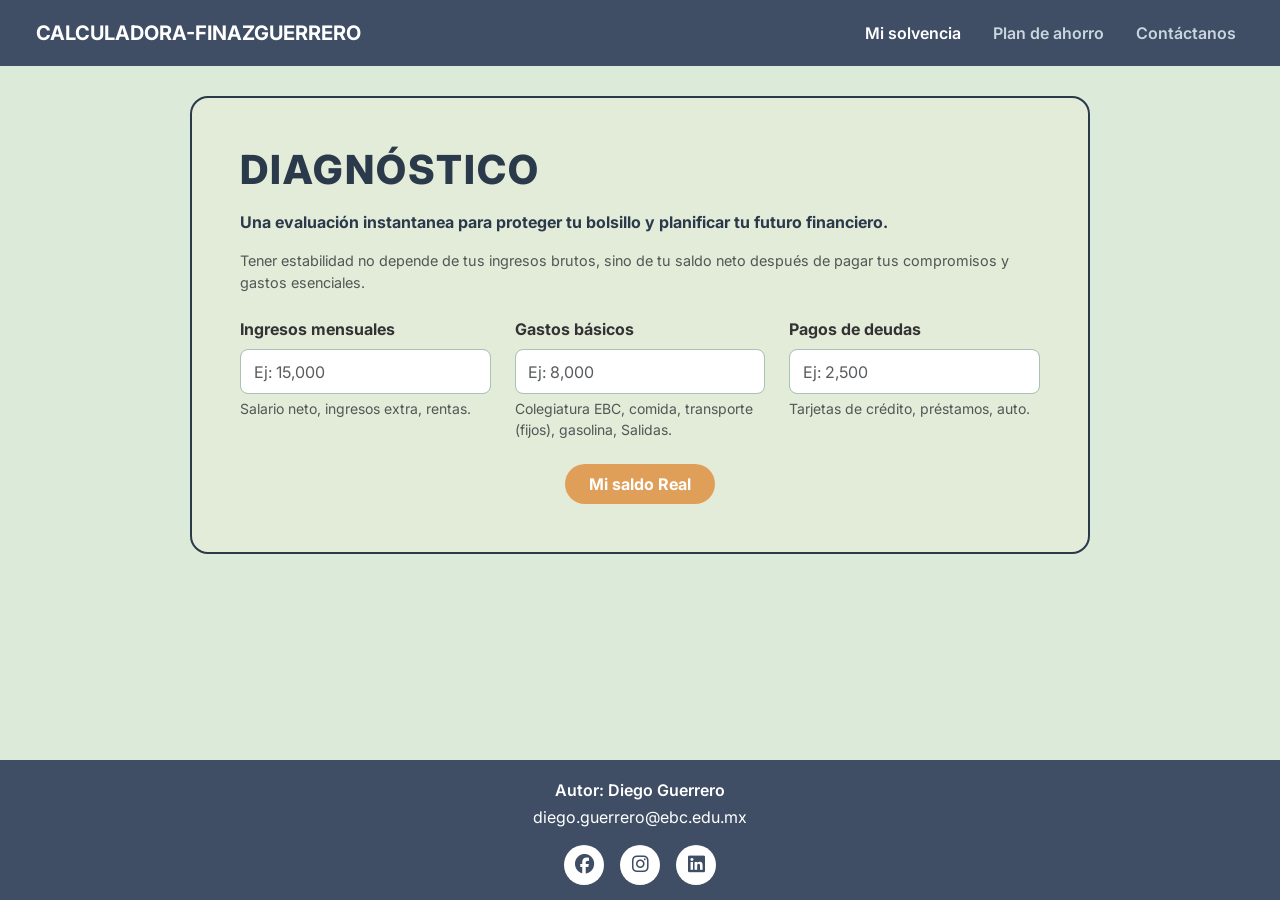
<file: index.html>
<!DOCTYPE html>
<html lang="es">
<head>
    <meta charset="UTF-8">
    <meta name="description" content="Calculadora para evaluar el estado financiero personal de Diego Guerrero">
    <meta name="keywords" content="Finanzas, Presupuesto, Salario, Gastos, Ahorro, Finanzas Warrior">
    <meta name="author" content="Diego Guerrero">
    <meta name="viewport" content="width=device-width, initial-scale=1.0">

    <!-- Bootstrap 5 CSS -->
    <link href="https://cdn.jsdelivr.net/npm/bootstrap@5.3.8/dist/css/bootstrap.min.css" rel="stylesheet">

    <!-- FontAwesome para iconos -->
    <link rel="stylesheet" href="https://cdnjs.cloudflare.com/ajax/libs/font-awesome/6.4.0/css/all.min.css">

    <!-- Google Fonts: Inter -->
    <link href="https://fonts.googleapis.com/css2?family=Inter:wght@300;400;600;700&display=swap" rel="stylesheet">

    <!-- Estilos personalizados -->
    <link rel="stylesheet" href="style.css">
    <title>CALCULADORA-FINAZGUERRERO | Diagnóstico</title>
</head>

<body>

    <!-- Menú de navegación principal -->
    <nav class="navbar navbar-expand-lg navbar-custom fixed-top">
        <div class="container-fluid">
            <a class="navbar-brand" href="#">CALCULADORA-FINAZGUERRERO</a>
            
            <button class="navbar-toggler" type="button" data-bs-toggle="offcanvas" data-bs-target="#offcanvasMenu" aria-controls="offcanvasMenu" aria-label="Toggle navigation">
                <span class="navbar-toggler-icon"></span>
            </button>
            
            <div class="collapse navbar-collapse" id="navbarNavDesktop">
                <ul class="navbar-nav ms-auto">
                    <li class="nav-item">
                        <a class="nav-link active" aria-current="page" href="#calculadora">Mi solvencia</a>
                    </li>
                    <li class="nav-item">
                        <a class="nav-link" href="index1.html">Plan de ahorro</a>
                    </li>
                    <li class="nav-item">
                        <a class="nav-link" href="#main-footer">Contáctanos</a>
                    </li>
                </ul>
            </div>
        </div>
    </nav>

    <!-- Menú OFFCANVAS para móviles -->
    <div class="offcanvas offcanvas-end" tabindex="-1" id="offcanvasMenu" aria-labelledby="offcanvasMenuLabel">
      <div class="offcanvas-header">
        <h5 class="offcanvas-title" id="offcanvasMenuLabel">MENÚ FINANCIERO</h5>
        <button type="button" class="btn-close btn-close-white" data-bs-dismiss="offcanvas" aria-label="Close"></button>
      </div>
      <div class="offcanvas-body">
        <ul class="navbar-nav justify-content-end flex-grow-1 pe-3">
            <li class="nav-item">
                <a class="nav-link active" aria-current="page" href="#calculadora" data-bs-dismiss="offcanvas">Mi Balance</a>
            </li>
            <li class="nav-item">
                <a class="nav-link" href="index1.html">¿Qué es 50/30/20?</a>
            </li>
            <li class="nav-item">
                <a class="nav-link" href="#main-footer" data-bs-dismiss="offcanvas">¿Dudas?</a>
            </li>
        </ul>
      </div>
    </div>

    <!-- Sección principal de la CALCULADORA -->
    <main class="container my-5 pt-5" id="calculadora">
        <div class="calculator-card p-4 p-md-5 mx-auto">
            <h1 class="title mb-3">DIAGNÓSTICO</h1>
            <p class="subtitle fw-bold">Una evaluación instantanea para proteger tu bolsillo y planificar tu futuro financiero.</p>
            <p class="subtitle-description text-muted mb-4">Tener estabilidad no depende de tus ingresos brutos, sino de tu saldo neto después de pagar tus compromisos y gastos esenciales.</p>

            <form>
                <div class="row g-4">
                    <div class="col-12 col-md-6 col-lg-4">
                        <label for="monthlyIncome" class="form-label fw-bold">Ingresos mensuales</label>
                        <input type="number" class="form-control" id="monthlyIncome" placeholder="Ej: 15,000">
                        <small class="text-muted d-block mt-1">Salario neto, ingresos extra, rentas.</small>
                    </div>

                    <div class="col-12 col-md-6 col-lg-4">
                        <label for="livingExpenses" class="form-label fw-bold">Gastos básicos</label>
                        <input type="number" class="form-control" id="livingExpenses" placeholder="Ej: 8,000">
                        <small class="text-muted d-block mt-1">Colegiatura EBC, comida, transporte (fijos), gasolina, Salidas.</small>
                    </div>

                    <div class="col-12 col-md-6 col-lg-4">
                        <label for="debtPayments" class="form-label fw-bold">Pagos de deudas</label>
                        <input type="number" class="form-control" id="debtPayments" placeholder="Ej: 2,500">
                        <small class="text-muted d-block mt-1">Tarjetas de crédito, préstamos, auto.</small>
                    </div>
                </div>

                <div class="text-center mt-4">
                    <button type="button" class="btn btn-calc rounded-pill px-4 py-2" onclick="calculatePersonalSolvency()">Mi saldo Real</button>
                </div>
            </form>

            <!-- Sección de Resultados Oculta al Inicio -->
            <div id="resultContainer" class="mt-5 text-center d-none animate-fade-in">
                <h3 class="title fs-4">Mi saldo Real</h3>
                <div id="resultValue" class="display-4 fw-bold my-2">--</div>
                <div id="resultAnalysis" class="fw-semibold mt-3">Ingresa tus datos para calcular.</div>

                <div class="progress mt-4" style="height: 25px;">
                    <div id="debtProgressBar" class="progress-bar progress-bar-striped progress-bar-animated" role="progressbar" style="width: 0%" aria-valuenow="0" aria-valuemin="0" aria-valuemax="100">0%</div>
                </div>
                <small class="text-muted d-block mt-2">Porcentaje de tus ingresos comprometidos en deuda.</small>
            </div>
        </div>
    </main>

    <!-- Footer Personalizado Diego Guerrero -->
    <footer id="main-footer">
        <p id="autor">Autor: Diego Guerrero</p>
        <p id="correo"><a href="mailto:diego.guerrero@ebc.edu.mx">diego.guerrero@ebc.edu.mx</a></p>
        <div class="social">
            <a href="#"><i class="fab fa-facebook"></i></a>
            <a href="#"><i class="fab fa-instagram"></i></a>
            <a href="#"><i class="fab fa-linkedin"></i></a>
        </div>
    </footer>

    <!-- Scripts Bootstrap y Personalizado -->
    <script src="https://cdn.jsdelivr.net/npm/bootstrap@5.3.8/dist/js/bootstrap.bundle.min.js"></script>
    <script src="script.js"></script>
</body>
</html>
</file>
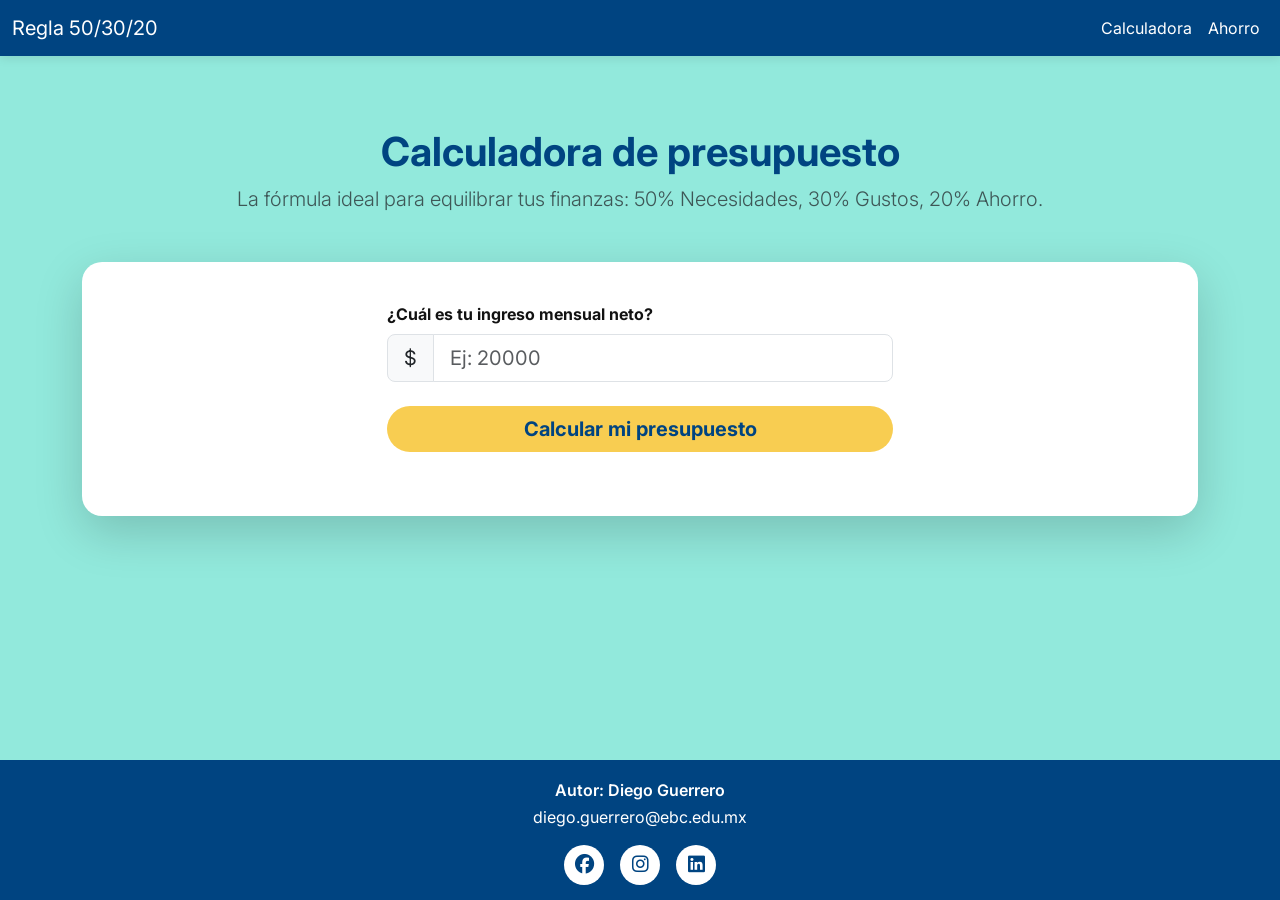
<file: index1.html>
<!DOCTYPE html>
<html lang="es">
<head>
    <meta charset="UTF-8">
    <meta name="description" content="Calculadora de presupuesto Regla 50/30/20 por Diego Guerrero">
    <meta name="keywords" content="Finanzas, Ahorro, Regla 50/30/20, Presupuesto">
    <meta name="author" content="Diego Guerrero">
    <meta name="viewport" content="width=device-width, initial-scale=1.0">

    <!-- Bootstrap 5 CSS -->
    <link href="https://cdn.jsdelivr.net/npm/bootstrap@5.3.8/dist/css/bootstrap.min.css" rel="stylesheet">
    
    <!-- FontAwesome Iconos -->
    <link rel="stylesheet" href="https://cdnjs.cloudflare.com/ajax/libs/font-awesome/6.4.0/css/all.min.css">

    <!-- Google Fonts: Inter -->
    <link href="https://fonts.googleapis.com/css2?family=Inter:wght@300;400;600;700&display=swap" rel="stylesheet">

    <!-- Estilos de la vista 1 -->
    <link rel="stylesheet" href="style1.css">
    <title>Regla 50/30/20 | CALCULADORA-FINAZGUERRERO</title>
</head>

<body>

    <!-- Menú Navbar -->
    <nav class="navbar navbar-expand-lg navbar-custom fixed-top">
        <div class="container-fluid">
            <a class="navbar-brand" href="#">Regla 50/30/20</a>
            
            <button class="navbar-toggler" type="button" data-bs-toggle="offcanvas" data-bs-target="#offcanvasMenu" aria-controls="offcanvasMenu" aria-label="Toggle navigation">
                <span class="navbar-toggler-icon"></span>
            </button>
            
            <div class="collapse navbar-collapse" id="navbarNavDesktop">
                <ul class="navbar-nav ms-auto">
                    <li class="nav-item">
                        <a class="nav-link" href="index.html">Calculadora</a>
                    </li>
                    <li class="nav-item">
                        <a class="nav-link active" href="#calculadora">Ahorro</a>
                    </li>
                </ul>
            </div>
        </div>
    </nav>

    <!-- Menú OFFCANVAS Móvil -->
    <div class="offcanvas offcanvas-end" tabindex="-1" id="offcanvasMenu" aria-labelledby="offcanvasMenuLabel">
      <div class="offcanvas-header">
        <h5 class="offcanvas-title" id="offcanvasMenuLabel">MENÚ FINANCIERO</h5>
        <button type="button" class="btn-close btn-close-white" data-bs-dismiss="offcanvas" aria-label="Close"></button>
      </div>
      <div class="offcanvas-body">
        <ul class="navbar-nav justify-content-end flex-grow-1 pe-3">
            <li class="nav-item">
                <a class="nav-link" href="index.html" data-bs-dismiss="offcanvas">Calculadora</a>
            </li>
            <li class="nav-item">
                <a class="nav-link active" href="#calculadora" data-bs-dismiss="offcanvas">Ahorro</a>
            </li>
            <li class="nav-item">
                <a class="nav-link" href="#main-footer" data-bs-dismiss="offcanvas">Contáctanos</a>
            </li>
        </ul>
      </div>
    </div>

    <!-- CUERPO PRINCIPAL DE LA CALCULADORA 50/30/20 -->
    <div class="container my-5 content-wrapper" id="calculadora">
        <div class="text-center mb-5">
            <h1 class="main-title">Calculadora de presupuesto</h1>
            <p class="lead text-muted">La fórmula ideal para equilibrar tus finanzas: 50% Necesidades, 30% Gustos, 20% Ahorro.</p>
        </div>

        <div class="calculator-card shadow-lg">
            <!-- SECCIÓN 1: ENTRADA DE DATOS -->
            <div class="row justify-content-center mb-4">
                <div class="col-md-8 col-lg-6">
                    <label for="netIncome" class="form-label fw-bold">¿Cuál es tu ingreso mensual neto?</label>
                    <div class="input-group input-group-lg">
                        <span class="input-group-text bg-light">$</span>
                        <input type="number" class="form-control" id="netIncome" placeholder="Ej: 20000">
                    </div>
                    <div class="d-grid gap-2 mt-4">
                        <button class="btn btn-calculate btn-lg" onclick="calculateBudget()">
                            Calcular mi presupuesto
                        </button>
                    </div>
                </div>
            </div>

            <!-- SECCIÓN 2: RESULTADOS VISUALES -->
            <div id="resultsSection" class="d-none animate-fade-in">
                <hr class="my-5">
                
                <h3 class="text-center mb-4" style="color: var(--color-primary);">Así deberías distribuir tu dinero:</h3>

                <!-- GRÁFICO CSS DONUT CHART -->
                <div class="chart-container mb-5">
                    <div class="pie-chart" id="budgetChart"></div>
                </div>

                <!-- TARJETAS DE DESGLOSE -->
                <div class="row g-4">
                    <!-- 50% NECESIDADES -->
                    <div class="col-12 col-md-4">
                        <div class="card h-100 result-card border-needs">
                            <div class="card-body text-center">
                                <div class="icon-circle bg-needs mb-3">
                                    <i class="fa-solid fa-house"></i>
                                </div>
                                <h5 class="card-title text-needs">50% Necesidades</h5>
                                <p class="display-6 fw-bold" id="valNeeds">$0</p>
                                <p class="card-text small text-muted">Renta, despensa, transporte, servicios básicos.</p>
                            </div>
                        </div>
                    </div>

                    <!-- 30% GUSTOS -->
                    <div class="col-12 col-md-4">
                        <div class="card h-100 result-card border-wants">
                            <div class="card-body text-center">
                                <div class="icon-circle bg-wants mb-3">
                                    <i class="fa-solid fa-plane"></i>
                                </div>
                                <h5 class="card-title text-wants">30% Gustos</h5>
                                <p class="display-6 fw-bold" id="valWants">$0</p>
                                <p class="card-text small text-muted">Salidas, ropa, streaming, hobbies.</p>
                            </div>
                        </div>
                    </div>

                    <!-- 20% AHORRO -->
                    <div class="col-12 col-md-4">
                        <div class="card h-100 result-card border-savings">
                            <div class="card-body text-center">
                                <div class="icon-circle bg-savings mb-3">
                                    <i class="fa-solid fa-piggy-bank"></i>
                                </div>
                                <h5 class="card-title text-savings">20% Ahorro</h5>
                                <p class="display-6 fw-bold" id="valSavings">$0</p>
                                <p class="card-text small text-muted">Fondo de emergencia, retiro, pago de deudas.</p>
                            </div>
                        </div>
                    </div>
                </div>
            </div>
        </div>
    </div>

    <!-- Footer Diego Guerrero -->
    <footer id="main-footer">
        <p id="autor">Autor: Diego Guerrero</p>
        <p id="correo"><a href="mailto:diego.guerrero@ebc.edu.mx">diego.guerrero@ebc.edu.mx</a></p>
        <div class="social">
            <a href="#"><i class="fab fa-facebook"></i></a>
            <a href="#"><i class="fab fa-instagram"></i></a>
            <a href="#"><i class="fab fa-linkedin"></i></a>
        </div>
    </footer>

    <!-- Bootstrap 5 JS y script1.js -->
    <script src="https://cdn.jsdelivr.net/npm/bootstrap@5.3.8/dist/js/bootstrap.bundle.min.js"></script>
    <script src="script1.js"></script>
</body>
</html>
</file>
<file: style.css>
body {
    font-family: 'Inter', sans-serif;
    background-color: #dceada;
    color: #333333;
    display: flex;
    flex-direction: column;
    min-height: 100vh;
}

/* Navbar personalizado */
.navbar-custom {
    background-color: #3f4e65;
    padding: 0.8rem 1.5rem;
}

.navbar-custom .navbar-brand {
    color: #ffffff;
    font-weight: 700;
    font-size: 1.25rem;
}

.navbar-custom .nav-link {
    color: #c9d6df;
    font-weight: 600;
    margin-left: 1rem;
}

.navbar-custom .nav-link:hover,
.navbar-custom .nav-link.active {
    color: #ffffff;
}

/* Offcanvas móvil */
.offcanvas {
    background-color: #e9f3ec;
}

.offcanvas-header {
    background-color: #e9f3ec;
    border-bottom: 1px solid #dcdcdc;
}

.offcanvas-title {
    font-weight: 700;
    color: #2b3a4a;
}

.offcanvas-body .nav-link {
    color: #2b3a4a;
    font-weight: 600;
    font-size: 1.1rem;
    padding: 0.75rem 0;
}

/* Tarjeta principal de la calculadora */
.calculator-card {
    background-color: #e3ebd9;
    border: 2px solid #2b3a4a;
    border-radius: 18px;
    max-width: 900px;
}

.calculator-card .title {
    font-weight: 800;
    letter-spacing: 2px;
    color: #2b3a4a;
}

.calculator-card .subtitle {
    font-size: 1rem;
    color: #2b3a4a;
}

.calculator-card .subtitle-description {
    font-size: 0.9rem;
}

/* Campos de entrada */
.form-control {
    border: 1.5px solid #a8c3b4;
    border-radius: 8px;
    background-color: #ffffff;
    padding: 0.6rem 0.8rem;
}

.form-control:focus {
    border-color: #2b3a4a;
    box-shadow: none;
}

/* Botón principal */
.btn-calc {
    background-color: #e09f58;
    color: #ffffff;
    font-weight: 700;
    border: none;
    transition: background-color 0.2s ease;
}

.btn-calc:hover {
    background-color: #cc8b45;
    color: #ffffff;
}

/* Estilos para el Footer */
#main-footer {
    background: #3f4e65;
    color: white;
    text-align: center;
    padding: 15px;
    margin-top: auto;
}

footer a {
    color: #ffffff;
    text-decoration: none;
}

#autor {
    margin: 0.2rem;
    color: white;
    font-weight: 600;
}

.social {
    display: flex;
    gap: 1rem;
    justify-content: center;
    margin-top: 0.8rem;
}

.social a {
    display: inline-flex;
    align-items: center;
    justify-content: center;
    width: 40px;
    height: 40px;
    background: #ffffff;
    color: #3f4e65;
    border-radius: 50%;
    text-decoration: none;
    font-size: 1.2rem;
    transition: transform 0.2s ease;
}

.social a:hover {
    transform: scale(1.1);
}

.animate-fade-in {
    animation: fadeIn 0.6s ease-in-out;
}

@keyframes fadeIn {
    from { opacity: 0; transform: translateY(15px); }
    to { opacity: 1; transform: translateY(0); }
}
</file>
<file: style1.css>
:root {
    --color-primary: #004481;   /* Azul corporativo */
    --color-needs: #004481;     /* 50% - Azul Oscuro */
    --color-wants: #2DCCCD;     /* 30% - Aqua/Turquesa */
    --color-savings: #F8CD51;   /* 20% - Amarillo/Dorado */
    
    --color-bg: #F4F4F4;
    --color-text: #121212;
}

body {
    font-family: 'Inter', sans-serif;
    background-color: var(--color-bg);
    color: var(--color-text);
    display: flex;
    flex-direction: column;
    padding-top: 80px; /* Espacio para el navbar fijo */
    min-height: 100vh;
    transition: background-color 0.3s ease;
}

/* NAVBAR Y OFFCANVAS */
.navbar-custom {
    background-color: var(--color-primary);
    box-shadow: 0 2px 10px rgba(0,0,0,0.1);
}

.navbar-brand, .nav-link {
    color: white !important;
}

.offcanvas-header {
    background-color: var(--color-primary);
    color: white;
}

.offcanvas-title {
    color: white;
}

/* TARJETA PRINCIPAL */
.calculator-card {
    background-color: white;
    border-radius: 20px;
    padding: 40px;
    border: none;
}

.main-title {
    color: var(--color-primary);
    font-weight: 700;
}

/* BOTÓN DE CALCULAR */
.btn-calculate {
    background-color: var(--color-savings);
    color: var(--color-primary);
    font-weight: 700;
    border: none;
    border-radius: 50px;
    transition: transform 0.2s, background-color 0.2s;
}

.btn-calculate:hover {
    background-color: #e5bd40;
    transform: scale(1.02);
}

/* RESULTADOS (TARJETAS) */
.result-card {
    border: none;
    background-color: #f9f9f9;
    border-radius: 15px;
    transition: transform 0.3s;
}

.result-card:hover {
    transform: translateY(-5px);
    box-shadow: 0 10px 20px rgba(0,0,0,0.05);
}

/* Bordes superiores de colores */
.border-needs { border-top: 5px solid var(--color-needs); }
.border-wants { border-top: 5px solid var(--color-wants); }
.border-savings { border-top: 5px solid var(--color-savings); }

/* Textos de colores */
.text-needs { color: var(--color-needs); }
.text-wants { color: var(--color-wants); }
.text-savings { color: #dcb342; }

/* Círculos de iconos */
.icon-circle {
    width: 60px;
    height: 60px;
    border-radius: 50%;
    margin: 0 auto;
    display: flex;
    align-items: center;
    justify-content: center;
    color: white;
    font-size: 1.5rem;
}

.bg-needs { background-color: var(--color-needs); }
.bg-wants { background-color: var(--color-wants); }
.bg-savings { background-color: var(--color-savings); }

/* GRÁFICO DE DONA */
.chart-container {
    display: flex;
    justify-content: center;
    align-items: center;
}

.pie-chart {
    width: 200px;
    height: 200px;
    border-radius: 50%;
    background: conic-gradient(
        var(--color-needs) 0% 50%,
        var(--color-wants) 50% 80%,
        var(--color-savings) 80% 100%
    );
    box-shadow: 0 4px 15px rgba(0,0,0,0.2);
    position: relative;
}

.pie-chart::after {
    content: "FINY";
    position: absolute;
    top: 50%; left: 50%;
    transform: translate(-50%, -50%);
    width: 120px; height: 120px;
    background: white;
    border-radius: 50%;
    display: flex;
    align-items: center;
    justify-content: center;
    font-weight: bold;
    color: var(--color-primary);
}

/* FOOTER */
#main-footer {
    background: var(--color-primary);
    color: white;
    text-align: center;
    padding: 15px;
    margin-top: auto;
}

footer a {
    color: #ffffff;
    text-decoration: none;
}

#autor {
    margin: 0.2rem;
    color: white;
    font-weight: 600;
}

.social {
    display: flex;
    gap: 1rem;
    justify-content: center;
    margin-top: 0.8rem;
}

.social a {
    display: inline-flex;
    align-items: center;
    justify-content: center;
    width: 40px;
    height: 40px;
    background: #ffffff;
    color: var(--color-primary);
    border-radius: 50%;
    text-decoration: none;
    font-size: 1.2rem;
}

.animate-fade-in {
    animation: fadeIn 0.8s ease-in-out;
}

@keyframes fadeIn {
    from { opacity: 0; transform: translateY(20px); }
    to { opacity: 1; transform: translateY(0); }
}

/* ==========================================
   MEDIA QUERIES DE ADAPTABILIDAD RESPONSIVE
   ========================================== */

/* Ajustes Generales Móviles */
@media (max-width: 768px) {
    .calculator-card { padding: 20px; }
    .display-6 { font-size: 1.5rem; }
}

/* PANTALLA PEQUEÑA (Móvil estricto) */
@media (max-width: 400px) {
    body {
        background-color: #fce4ec; /* Rosa tenue para vista móvil pequeña */
        flex-direction: column;
    }
}

/* PANTALLA MEDIANA (Tablet vertical) */
@media (min-width: 600px) {
    body {
        background-color: #e0f7fa; /* Turquesa suave */
        flex-direction: column;
    }
}

/* PANTALLA GRANDE (Tablet horizontal) */
@media (min-width: 700px) {
    body {
        background-color: #e8eaf6; /* Azul / Morado tenue */
        flex-direction: column;
    }
}

/* PANTALLA EXTRAGRANDE (Escritorio / Laptop) */
@media (min-width: 900px) {
    body {
        background-color: #92e9dc; /* Verde / Aqua neutro */
        flex-direction: column;
    }
}
</file>
